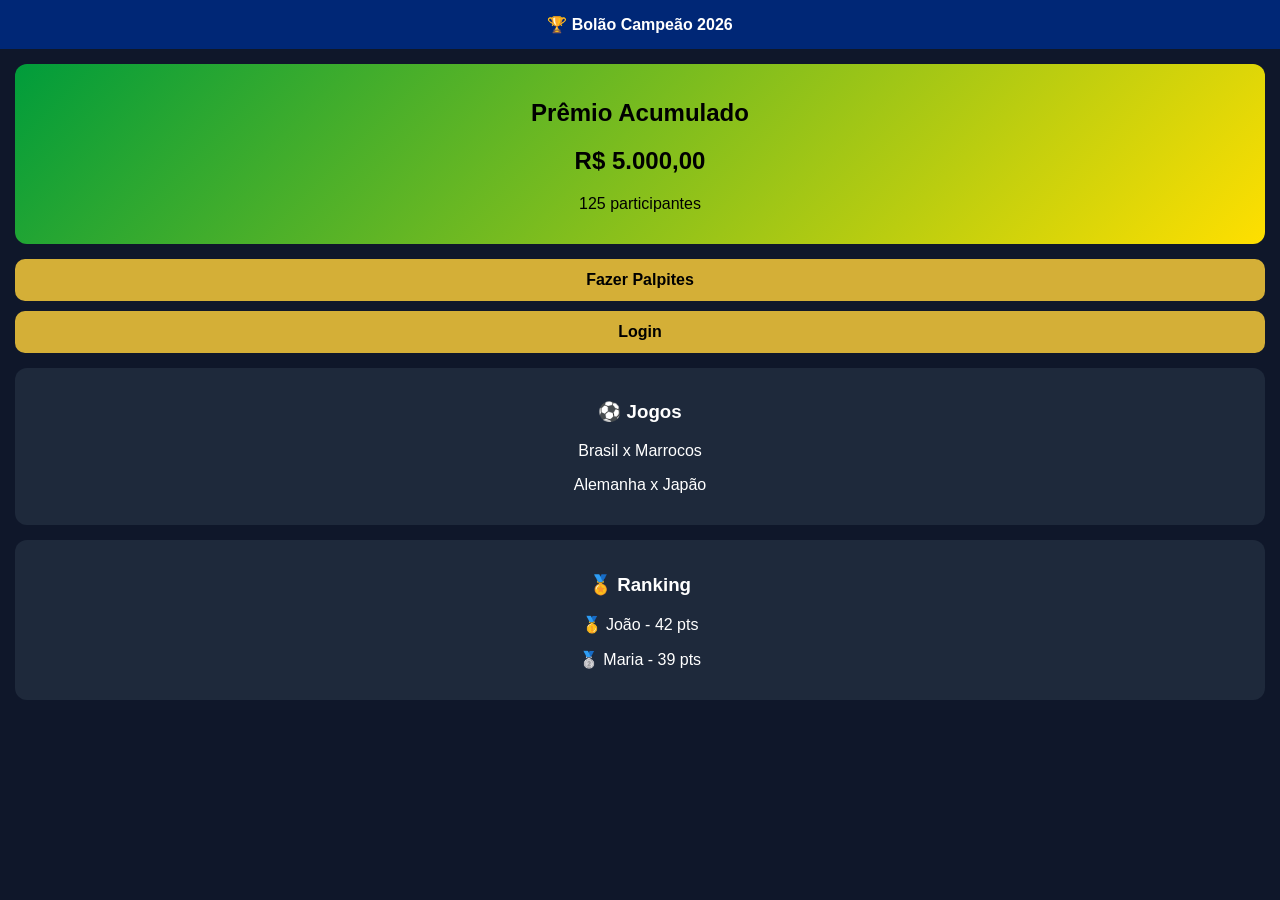
<file: Index.html>
<!DOCTYPE html>
<html lang="pt-BR">
<head>
<meta charset="UTF-8">
<meta name="viewport" content="width=device-width, initial-scale=1.0">
<title>Bolão Campeão 2026</title>
<link rel="stylesheet" href="style.css">
</head>

<body>

<header>
🏆 Bolão Campeão 2026
</header>

<section class="banner">
<h2>Prêmio Acumulado</h2>
<h1>R$ 5.000,00</h1>
<p>125 participantes</p>
</section>

<a class="btn" href="palpites.html">Fazer Palpites</a>
<a class="btn" href="login.html">Login</a>

<section class="card">
<h3>⚽ Jogos</h3>
<p>Brasil x Marrocos</p>
<p>Alemanha x Japão</p>
</section>

<section class="card">
<h3>🏅 Ranking</h3>
<p>🥇 João - 42 pts</p>
<p>🥈 Maria - 39 pts</p>
</section>

</body>
</html>
</file>
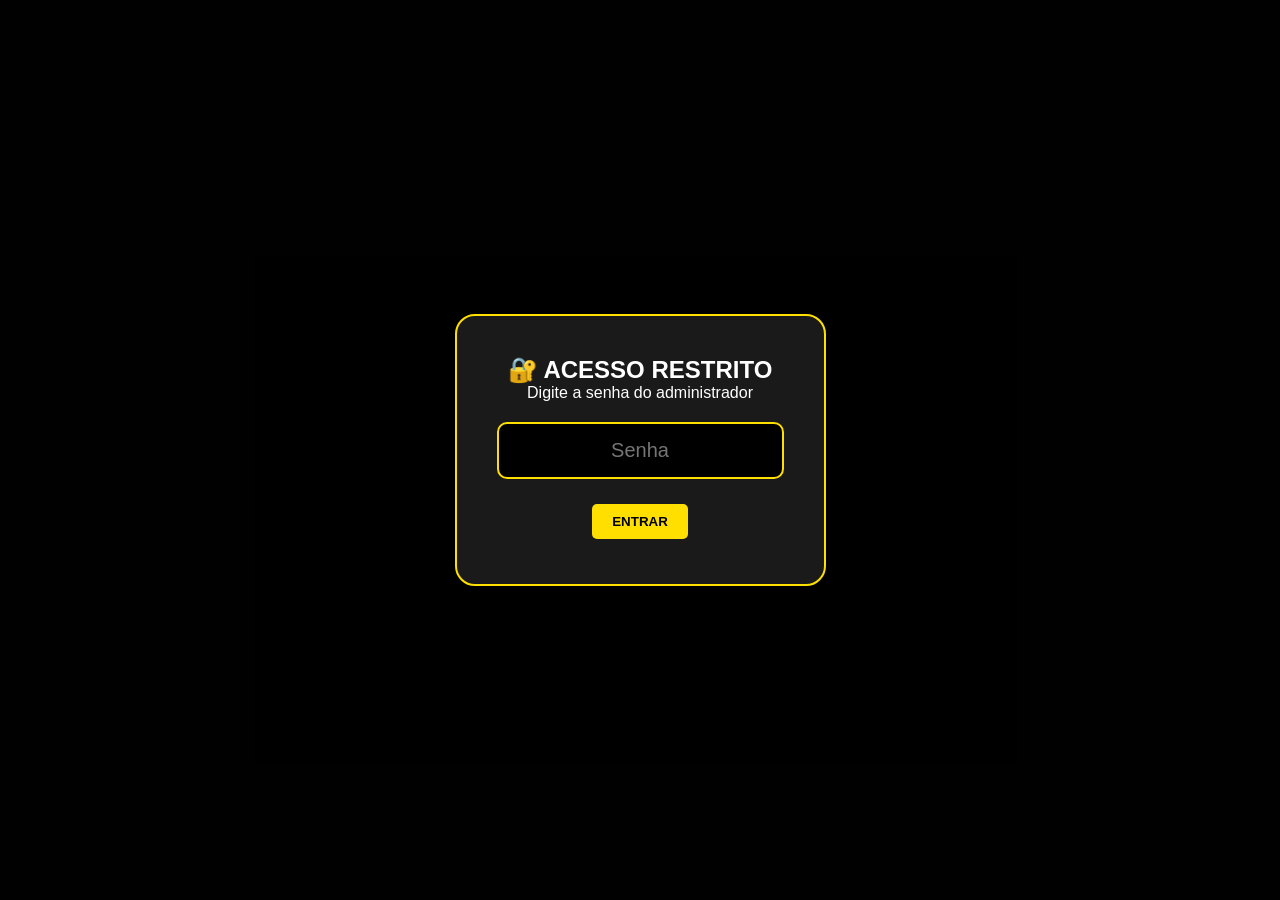
<file: admin.html>
<!DOCTYPE html>
<html lang="pt-BR">
<head>
    <meta charset="UTF-8">
    <meta name="viewport" content="width=device-width, initial-scale=1.0">
    <title>Painel Admin - Bolão Copa 2026</title>
    <style>
        * {
            margin: 0;
            padding: 0;
            box-sizing: border-box;
        }

        body {
            font-family: Arial, sans-serif;
            background: #0a0a0a;
            color: white;
            padding: 20px;
        }

        .container {
            max-width: 1000px;
            margin: 0 auto;
        }

        .header {
            background: #ff0000;
            padding: 20px;
            text-align: center;
            border-radius: 10px;
            margin-bottom: 30px;
        }

        .header h1 {
            font-size: 24px;
        }

        .admin-card {
            background: #1a1a1a;
            padding: 20px;
            border-radius: 10px;
            margin: 20px 0;
            border: 1px solid #333;
        }

        .admin-card h2 {
            color: #ffdf00;
            margin-bottom: 20px;
        }

        table {
            width: 100%;
            border-collapse: collapse;
            margin: 20px 0;
        }

        th {
            background: #009c3b;
            padding: 12px;
            text-align: left;
        }

        td {
            padding: 12px;
            border-bottom: 1px solid #333;
        }

        .btn {
            padding: 10px 20px;
            border: none;
            border-radius: 5px;
            cursor: pointer;
            font-weight: bold;
            margin: 5px;
        }

        .btn-verde {
            background: #009c3b;
            color: white;
        }

        .btn-vermelho {
            background: #ff0000;
            color: white;
        }

        .btn-amarelo {
            background: #ffdf00;
            color: #000;
        }

        .resultado-input {
            display: flex;
            gap: 10px;
            align-items: center;
            margin: 10px 0;
        }

        .resultado-input input {
            width: 60px;
            padding: 10px;
            text-align: center;
            font-size: 18px;
            border: 2px solid #ffdf00;
            background: #000;
            color: #ffdf00;
            border-radius: 5px;
        }

        .senha-admin {
            position: fixed;
            top: 0;
            left: 0;
            width: 100%;
            height: 100%;
            background: rgba(0,0,0,0.95);
            display: flex;
            align-items: center;
            justify-content: center;
            z-index: 9999;
        }

        .senha-box {
            background: #1a1a1a;
            padding: 40px;
            border-radius: 20px;
            text-align: center;
            border: 2px solid #ffdf00;
        }

        .senha-box input {
            padding: 15px;
            font-size: 20px;
            text-align: center;
            margin: 20px 0;
            border: 2px solid #ffdf00;
            background: #000;
            color: #ffdf00;
            border-radius: 10px;
        }

        .oculto {
            display: none !important;
        }
    </style>
</head>
<body>

    <!-- TELA DE SENHA -->
    <div class="senha-admin" id="telaSenha">
        <div class="senha-box">
            <h2>🔐 ACESSO RESTRITO</h2>
            <p>Digite a senha do administrador</p>
            <input type="password" id="senhaInput" placeholder="Senha">
            <br>
            <button class="btn btn-amarelo" onclick="verificarSenha()">ENTRAR</button>
        </div>
    </div>

    <!-- PAINEL ADMIN (oculto inicialmente) -->
    <div id="painelAdmin" class="oculto">
        <div class="container">
            
            <div class="header">
                <h1>⚙️ PAINEL DO ADMINISTRADOR</h1>
                <p>Gerenciamento do Bolão Copa 2026</p>
            </div>

            <!-- RESUMO -->
            <div class="admin-card">
                <h2>📊 RESUMO DO BOLÃO</h2>
                <table>
                    <tr>
                        <td>Total de Participantes:</td>
                        <td><strong id="totalParticipantes">125</strong></td>
                    </tr>
                    <tr>
                        <td>Valor Arrecadado:</td>
                        <td><strong style="color: #00ff00;">R$ 2.500,00</strong></td>
                    </tr>
                    <tr>
                        <td>Palpites Enviados:</td>
                        <td><strong>120/125</strong></td>
                    </tr>
                </table>
            </div>

            <!-- CADASTRAR RESULTADOS -->
            <div class="admin-card">
                <h2>⚽ CADASTRAR RESULTADOS REAIS</h2>
                
                <div class="resultado-input">
                    <span style="width: 150px;">🇧🇷 Brasil x Sérvia 🇷🇸</span>
                    <input type="number" min="0" max="10" value="" placeholder="0">
                    <span>X</span>
                    <input type="number" min="0" max="10" value="" placeholder="0">
                    <button class="btn btn-verde">SALVAR</button>
                </div>

                <div class="resultado-input">
                    <span style="width: 150px;">🇲🇽 México x Camarões 🇨🇲</span>
                    <input type="number" min="0" max="10" value="" placeholder="0">
                    <span>X</span>
                    <input type="number" min="0" max="10" value="" placeholder="0">
                    <button class="btn btn-verde">SALVAR</button>
                </div>

                <!-- Mais jogos aqui... -->
                
                <button class="btn btn-amarelo" style="margin-top: 20px;" onclick="calcularPontuacao()">
                    🧮 CALCULAR PONTUAÇÃO GERAL
                </button>
            </div>

            <!-- LISTA DE PARTICIPANTES -->
            <div class="admin-card">
                <h2>👥 PARTICIPANTES</h2>
                <table>
                    <thead>
                        <tr>
                            <th>Nome</th>
                            <th>WhatsApp</th>
                            <th>Pagamento</th>
                            <th>Palpites</th>
                            <th>Pontos</th>
                            <th>Ações</th>
                        </tr>
                    </thead>
                    <tbody id="tabelaParticipantes">
                        <tr>
                            <td>João Silva</td>
                            <td>(11) 99999-9999</td>
                            <td style="color: #00ff00;">✅ Pago</td>
                            <td>✅</td>
                            <td>42</td>
                            <td>
                                <button class="btn btn-vermelho">❌</button>
                            </td>
                        </tr>
                    </tbody>
                </table>
            </div>

            <button class="btn btn-vermelho" onclick="logout()">🚪 SAIR</button>

        </div>
    </div>

    <script>
        function verificarSenha() {
            const senha = document.getElementById('senhaInput').value;
            if (senha === 'copa2026') {
                document.getElementById('telaSenha').style.display = 'none';
                document.getElementById('painelAdmin').classList.remove('oculto');
            } else {
                alert('Senha incorreta!');
            }
        }

        function logout() {
            document.getElementById('telaSenha').style.display = 'flex';
            document.getElementById('painelAdmin').classList.add('oculto');
            document.getElementById('senhaInput').value = '';
        }

        function calcularPontuacao() {
            alert('🧮 Pontuação calculada com sucesso!\n\nRanking atualizado!');
        }
    </script>
</body>
</html>
</file>
<file: style.css>
body{
margin:0;
font-family:Arial;
background:#0f172a;
color:#fff;
text-align:center;
}

header{
background:#002776;
padding:15px;
font-weight:bold;
}

.banner{
background:linear-gradient(135deg,#009C3B,#FFDF00);
color:#000;
margin:15px;
padding:15px;
border-radius:12px;
}

.card{
background:#1e293b;
margin:15px;
padding:15px;
border-radius:12px;
}

.btn{
display:block;
margin:10px 15px;
padding:12px;
background:#D4AF37;
color:#000;
text-decoration:none;
border-radius:10px;
font-weight:bold;
}
</file>
